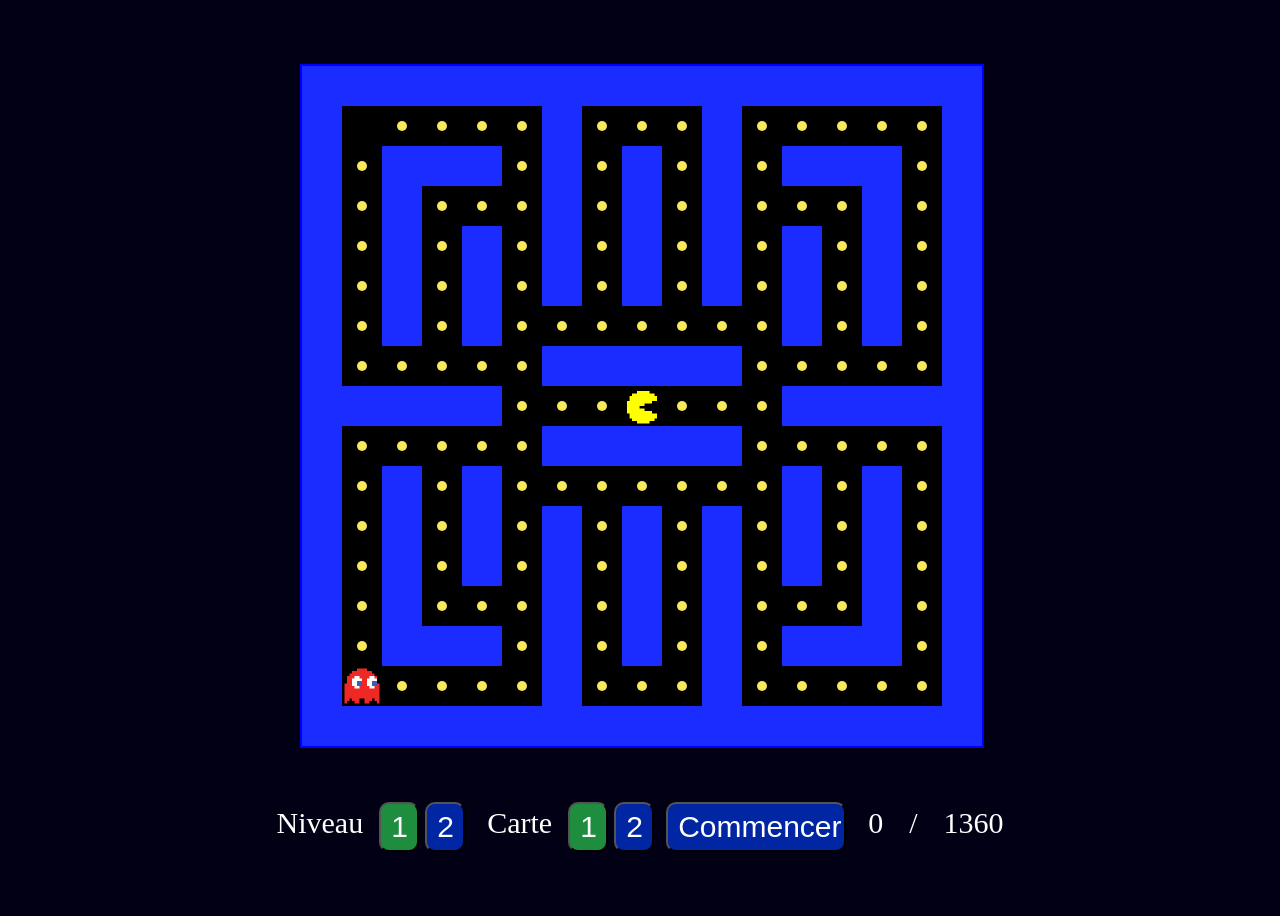
<file: archivezip/index.html>
<!DOCTYPE html>
<html lang="fr">
<head>
    <meta charset="UTF-8">
    <meta name="viewport" content="width=device-width, initial-scale=1.0">
    <link href="style.css" rel="stylesheet">
    <title>Pac-Man NSI</title>
</head>
<body>
        <!-- zone de jeu : canvas + message overlay -->
    <div id="gameContainer" class="carte" style="position:relative; margin:0 auto 10px;">
            <canvas id="game" width="595" height="595"></canvas>
            <div id="gameMessage" style="display:none; position:absolute; top:50%; left:50%; transform:translate(-50%,-50%); width:85%; text-align:center; font-size:22px; color:#fff; background:rgba(0,0,0,0.7); padding:8px; border-radius:6px; box-sizing:border-box; z-index:10;">
            </div>
        </div>
        <div id="menu" style="display:flex; flex-wrap:wrap; justify-content:center; gap:12px; max-width:900px; margin:0 auto;">
            <div style="display:flex; align-items:center; gap:6px; white-space:nowrap;">
                <span>Niveau</span>
                <button id="btnNiveau1" type="button" onclick="changerNiveau(1);" style="width:40px">1</button>
                <button id="btnNiveau2" type="button" onclick="changerNiveau(2);" style="width:40px">2</button>
            </div>
            <div style="display:flex; align-items:center; gap:6px; white-space:nowrap;">
                <span>Carte</span>
                <button id="btnCarte1" type="button" onclick="chargerCarte(1);" style="width:40px">1</button>
                <button id="btnCarte2" type="button" onclick="chargerCarte(2);" style="width:40px">2</button>
            </div>
            <div style="display:flex; align-items:center; gap:6px; white-space:nowrap;">
                <button id="btnStart" type="button" onclick="start();">Commencer</button>
                <button id="btnRestart" type="button" onclick="recommencer();" style="display:none;">Recommencer</button>
            </div>
            <div style="display:flex; align-items:center; gap:6px; white-space:nowrap;">
                <span id="spanPastilleMangee">0</span>
                <span id="spanPastilleSeparation">/</span>
                <span id="spanPastilleTotal">0</span>
            </div>
        </div>
    <!---lu en dernier-->
    <script src="pacman.js"></script>
</body>
</html>
</file>
<file: archivezip/style.css>
body {
  display: flex;
  flex-direction: column;
  justify-content: center;
  align-items: center;
  height: 100vh;
  background-color: rgb(1, 0, 20);
}

canvas {
  border: 2px solid blue;
  background-color: black;
}

button {
  font-size: 30px;
  cursor: pointer;
  background-color: #0026a3;
  color: #fff;
  outline: #fff;
  border-radius: 10px;
  height: 50px;
  width: 180px;
  margin-top: 40px;
}

button:hover {
  background-color: #0e3bcf;
}

#btnRestart {   
  width: auto;
}
 
/* normaliser bouton et compteur : même boîte texte */
button, span {
    display: inline-block;
    font-size: 30px;
    color: #fff;
    height: 50px;
    margin-top: 40px;
    display: inline-block;
    vertical-align: middle;
    line-height: 42px;  /* égal à height => texte centré verticalement */
    padding: 0 10px;    
}

  /* container de la zone de jeu */
  .carte {
    position: relative;
    width: 595px;
    margin: 0 auto 10px;
  }

  /* message au-dessus du canvas */
  #gameMessage {
    display: none;
    position: absolute;
    top: 50%;
    left: 50%;
    transform: translate(-50%, -50%);
    width: 85%;
    text-align: center;
    font-size: 22px;
    color: #fff;
    background: rgba(0,0,0,0.7);
    padding: 8px;
    border-radius: 6px;
    box-sizing: border-box;
    z-index: 10;
  }

  /* style pour les boutons désactivés */
  button:disabled {
    opacity: 0.5;
    cursor: not-allowed;
  }
</file>
